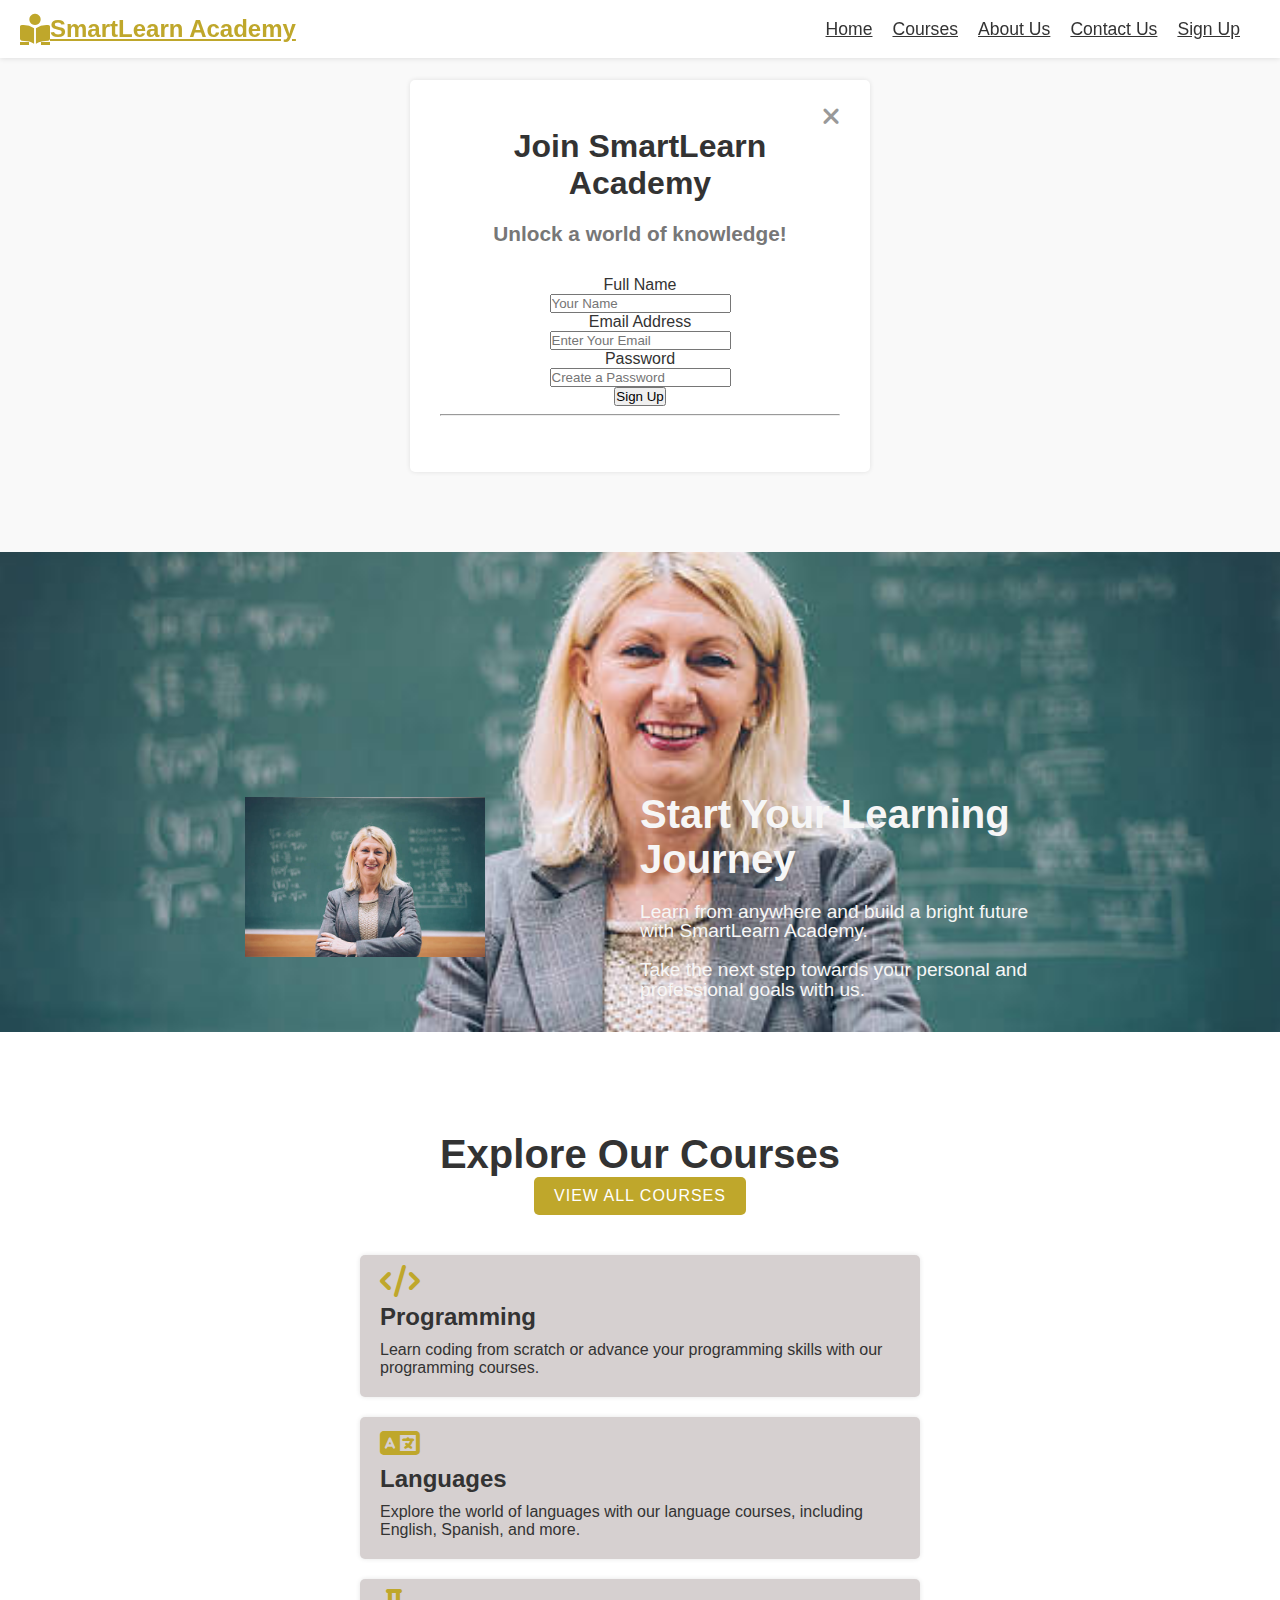
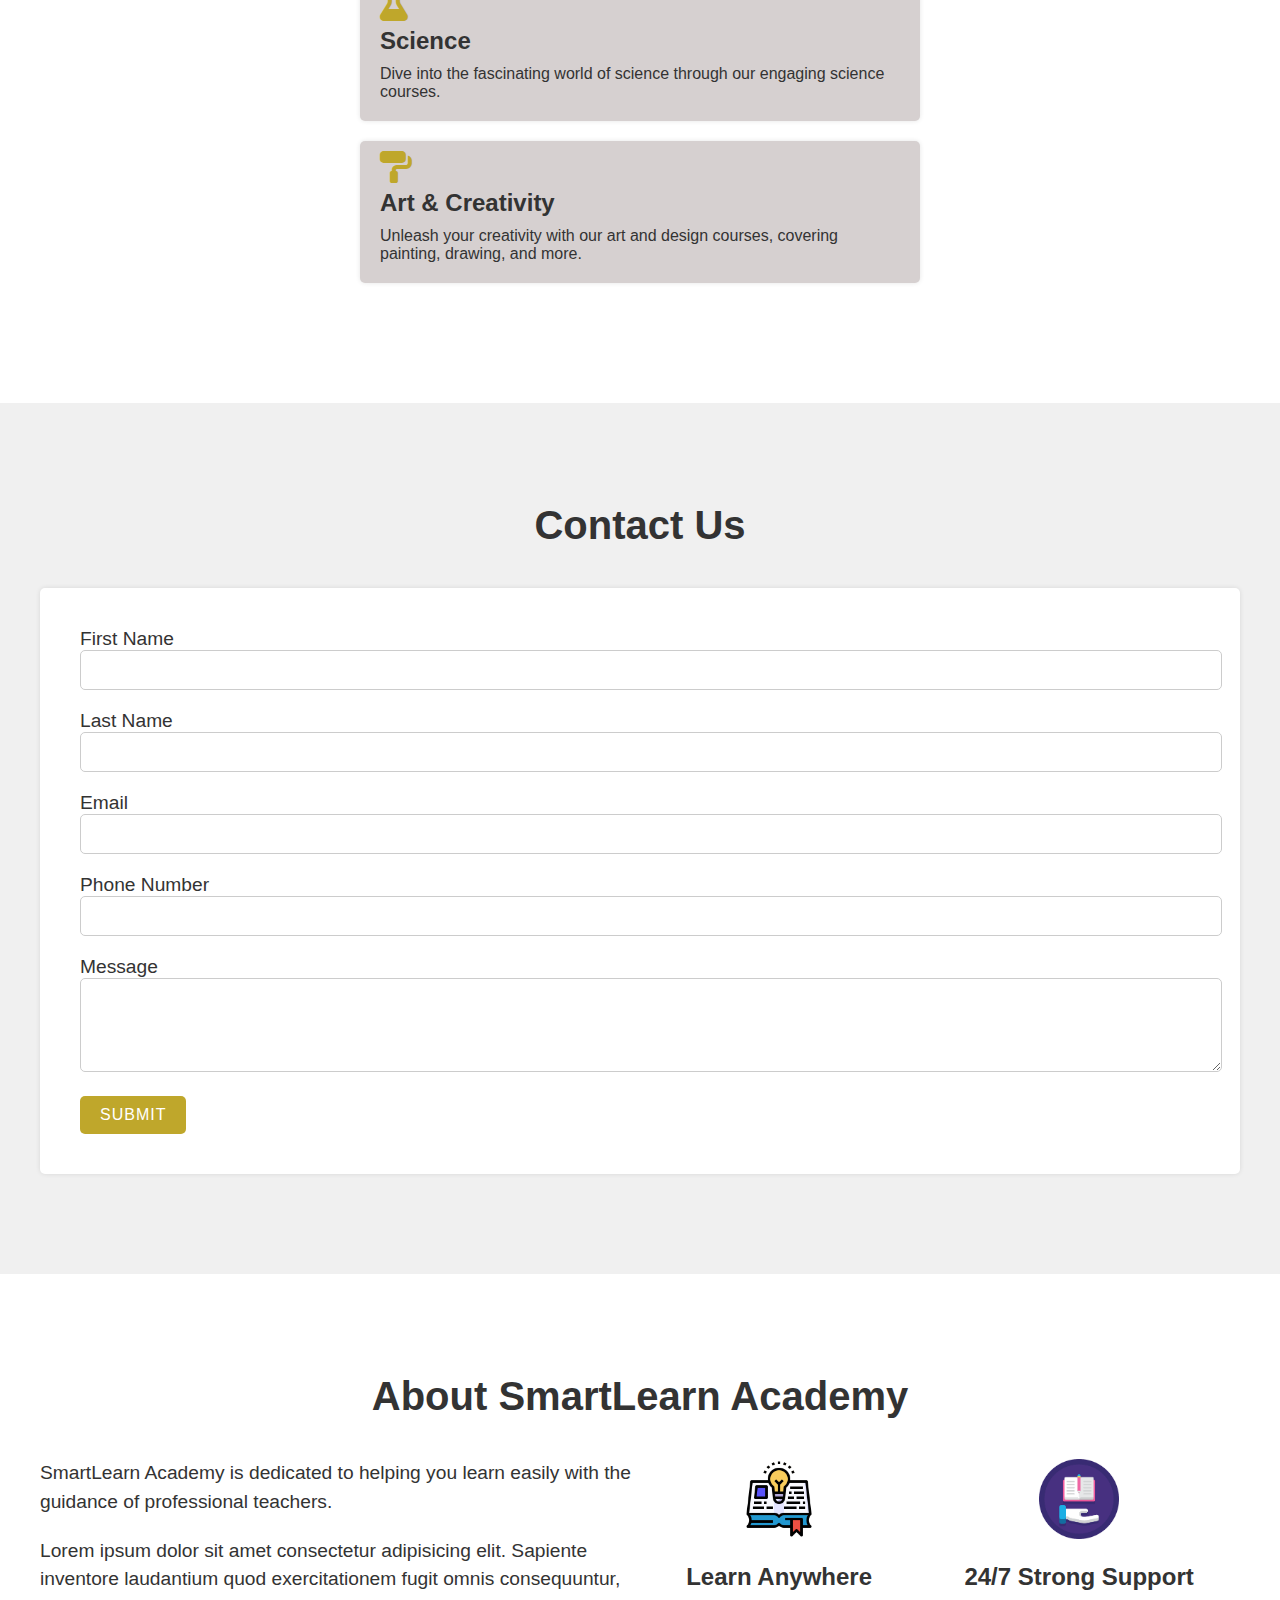
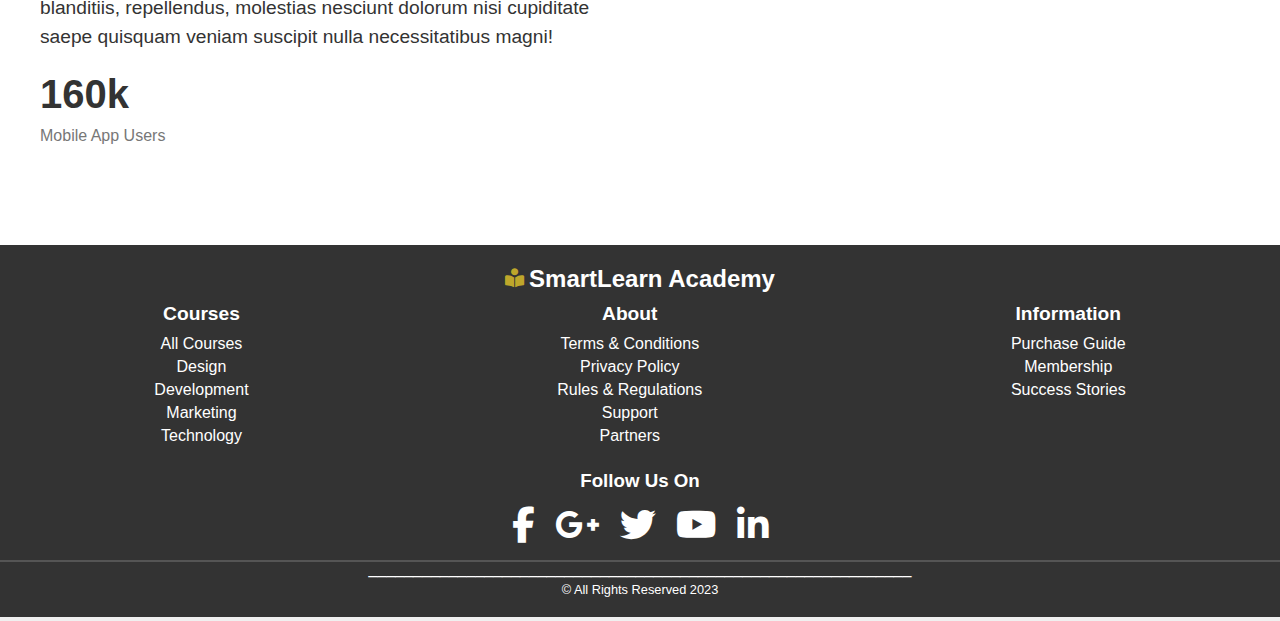
<file: E-Learning Website/index.html>
<!DOCTYPE html>
<html lang="en">
<head>
  <meta charset="utf-8">
  <meta http-equiv="x-ua-compatible" content="ie=edge">
  <meta name="viewport" content="width=device-width, initial-scale=1.0">
  <title>SmartLearn Academy</title>
  <link rel="stylesheet" href="style.css">
  <link rel="stylesheet" href="https://cdnjs.cloudflare.com/ajax/libs/font-awesome/6.4.2/css/all.min.css">
</head>
<body>
  <header>
    <nav class="main-nav">
      <a href="" class="logo"><i class="fa-solid fa-book-open-reader fa-lg" style="color: #bfa72b;"></i>SmartLearn Academy</a>
      <ul class="nav-links">
        <li><a href="#home">Home</a></li>
        <li><a href="#courses">Courses</a></li>
        <li><a href="#about">About Us</a></li>
        <li><a href="#contact">Contact Us</a></li>
        <li><a href="#" class="login-btn">Sign Up</a></li>
      </ul>
      <div class="menu-toggle"><i class="fa-solid fa-bars fa-lg"></i></div>
    </nav>

    <div class="mobile-menu">
      <div class="close-menu"><i class="fa-solid fa-xmark fa-lg" id="close-menu"></i></div>
      <ul class="mobile-nav-links">
        <li><a href="#">Home</a></li>
        <li><a href="#courses">Courses</a></li>
        <li><a href="#about">About Us</a></li>
        <li><a href="#contact">Contact Us</a></li>
        <li><a href="#" class="mobile-login-btn">Sign Up</a></li>
      </ul>
    </div>
  </header>

  
  <section class="login-section">
    <div class="signup-form">
      <div class="success-message" style="display: none;"></div>
      <div class="close-signup"><i class="fa-solid fa-xmark fa-lg" id="close-signup"></i></div>
      <h2>Join SmartLearn Academy</h2>
      <h3>Unlock a world of knowledge!</h3>
      <form>
        <label for="fullName">Full Name</label><br>
        <input type="text" id="fullName" placeholder="Your Name"><br>
        <label for="email">Email Address</label><br>
        <input type="email" id="email" placeholder="Enter Your Email"><br>
        <label for="password">Password</label><br>
        <input type="password" id="password" placeholder="Create a Password"><br>
        <button class="signup-button">Sign Up</button><br>
        <hr class="form-divider"><br>
      </form>
    </div>
  </section>

  <section class="home-section" id="home">
    <div class="container">
      <div class="left-column">
        <img src="teacher.jpg" alt="Teacher" />
      </div>
      <div class="right-column">
        <h3>Start Your Learning Journey</h3>
        <p>
          Learn from anywhere and build a bright future with SmartLearn
          Academy.
        </p>
        <p>
          Take the next step towards your personal and professional goals
          with us.
        </p>
       
      </div>
    </div>
  </section>

  <section class="courses-section" id="courses">
    <div class="container">
      <div class="section-header">
        <h1>Explore Our Courses</h1>
        <button class="view-all-courses">View All Courses</button>
      </div>
      <div class="course-cards">
        <div class="course-card">
          <i class="fa-solid fa-code fa-xl"></i>
          <h3>Programming</h3>
          <p>
            Learn coding from scratch or advance your programming skills with our programming courses.
          </p>
        </div>
        <div class="course-card">
          <i class="fa-solid fa-language fa-xl"></i>
          <h3>Languages</h3>
          <p>
            Explore the world of languages with our language courses, including English, Spanish, and more.
          </p>
        </div>
        <div class="course-card">
          <i class="fa-solid fa-flask fa-xl"></i>
          <h3>Science</h3>
          <p>
            Dive into the fascinating world of science through our engaging science courses.
          </p>
        </div>
        <div class="course-card">
          <i class="fa-solid fa-paint-roller fa-xl"></i>
          <h3>Art & Creativity</h3>
          <p>
            Unleash your creativity with our art and design courses, covering painting, drawing, and more.
          </p>
        </div>
      </div>
    </div>
  </section>  

  <section class="contact-section" id="contact">
    <div class="container">
      <div class="section-header">
        <h1>Contact Us</h1>
      </div>
      <div class="contact-form">
        <form action="#" method="POST">
          <label for="firstName">First Name</label>
          <input type="text" id="firstName" name="firstName" required />

          <label for="lastName">Last Name</label>
          <input type="text" id="lastName" name="lastName" required />

          <label for="email">Email</label>
          <input type="email" id="email" name="email" required />

          <label for="phoneNumber">Phone Number</label>
          <input type="tel" id="phoneNumber" name="phoneNumber" required />

          <label for="message">Message</label>
          <textarea
            id="message"
            name="message"
            rows="4"
            required
          ></textarea>

          <button type="submit" class="submit-button">Submit</button>
        </form>
      </div>
    </div>
  </section>

  <section class="about-section" id="about">
    <div class="container">
      <div class="section-header">
        <h1>About SmartLearn Academy</h1>
      </div>
      <div class="about-content">
        <div class="about-description">
          <p>
            SmartLearn Academy is dedicated to helping you learn easily with
            the guidance of professional teachers.
          </p>
          <p>
            Lorem ipsum dolor sit amet consectetur adipisicing elit.
            Sapiente inventore laudantium quod exercitationem fugit omnis
            consequuntur, blanditiis, repellendus, molestias nesciunt dolorum
            nisi cupiditate saepe quisquam veniam suscipit nulla necessitatibus
            magni!
          </p>
        </div>
        <div class="about-features">
          <div class="feature">
            <img src="study_icon.jpg" alt="Study Icon" />
            <h3>Learn Anywhere</h3>
          </div>
          <div class="feature">
            <img src="support_icon.jpg" alt="Support Icon" />
            <h3>24/7 Strong Support</h3>
          </div>
        </div>
      </div>
        <div class="stat">
          <h1>160k</h1>
          <p>Mobile App Users</p>
        </div>
      </div>
    </div>
  </section>

  <footer id="footer">
    <div class="footer-logo">
      <i class="fa-solid fa-book-open-reader fa-lg" style="color: #bfa72b;"></i>
      <span>SmartLearn Academy</span>
    </div>
    <div class="footer-links">
      <div class="footer-section">
        <h3>Courses</h3>
        <ul>
          <li><a href="#">All Courses</a></li>
          <li><a href="#">Design</a></li>
          <li><a href="#">Development</a></li>
          <li><a href="#">Marketing</a></li>
          <li><a href="#">Technology</a></li>
        </ul>
      </div>
      <div class="footer-section">
        <h3>About</h3>
        <ul>
          <li><a href="#">Terms & Conditions</a></li>
          <li><a href="#">Privacy Policy</a></li>
          <li><a href="#">Rules & Regulations</a></li>
          <li><a href="#">Support</a></li>
          <li><a href="#">Partners</a></li>
        </ul>
      </div>
      <div class="footer-section">
        <h3>Information</h3>
        <ul>
          <li><a href="#">Purchase Guide</a></li>
          <li><a href="#">Membership</a></li>
          <li><a href="#">Success Stories</a></li>
        </ul>
      </div>
    </div>
    <div class="footer-social">
      <h3>Follow Us On</h3>
      <ul>
        <li><a href="#"><i class="fa-brands fa-facebook-f fa-xl"></i></a></li>
        <li><a href="#"><i class="fa-brands fa-google-plus-g fa-xl"></i></a></li>
        <li><a href="#"><i class="fa-brands fa-twitter fa-xl"></i></a></li>
        <li><a href="#"><i class="fa-brands fa-youtube fa-xl"></i></a></li>
        <li><a href="#"><i class="fa-brands fa-linkedin-in fa-xl"></i></a></li>
      </ul>
    </div>
    <div class="footer-divider">
      _____________________________________________________________
    </div>
    <div class="footer-copyright">&copy; All Rights Reserved 2023</div>
  </footer>

  <script src="script.js"></script>
</body>
</html>
</file>
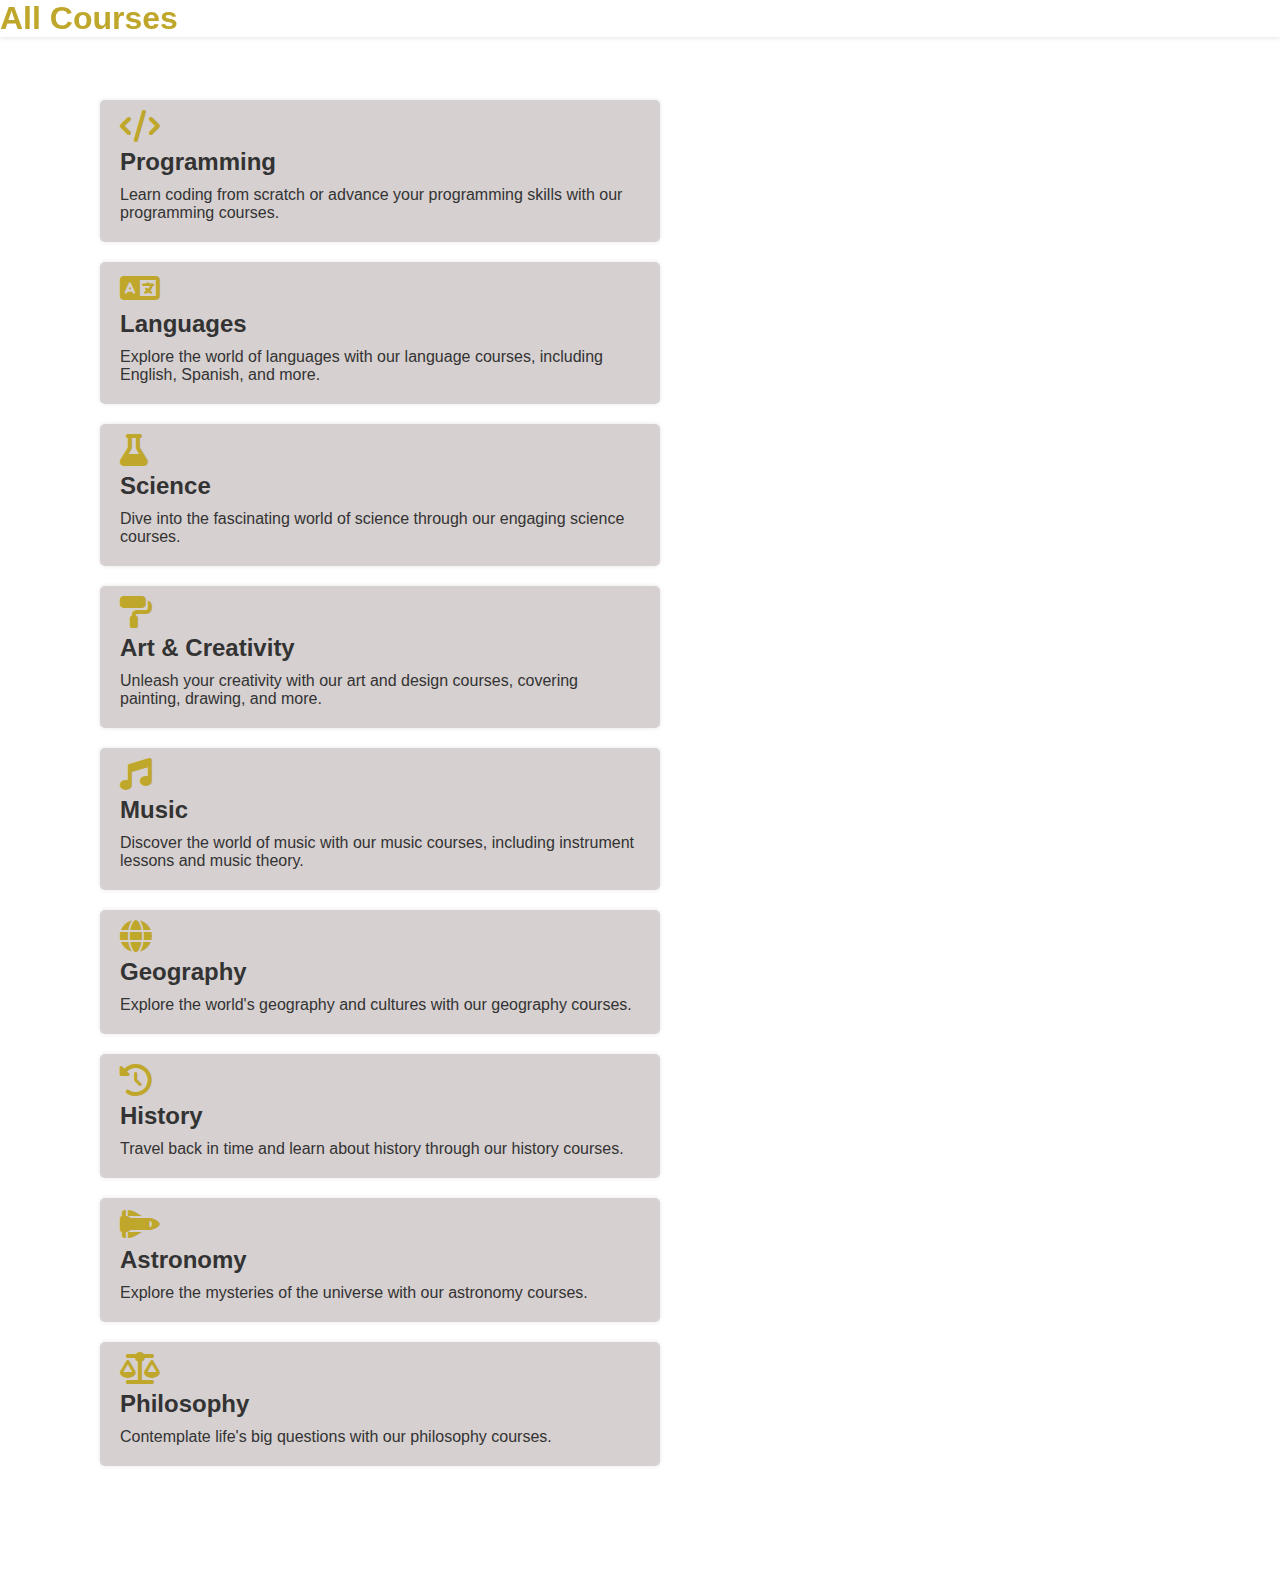
<file: E-Learning Website/all-courses.html>
<!DOCTYPE html>
<html lang="en">
<head>
  <meta charset="UTF-8">
  <meta name="viewport" content="width=device-width, initial-scale=1.0">
  <title>All Courses</title>
  <link rel="stylesheet" href="style.css">
  <link rel="stylesheet" href="https://cdnjs.cloudflare.com/ajax/libs/font-awesome/6.4.2/css/all.min.css">
  <style>
    h1 {
      color: #bfa72b
    }
  </style>
</head>
<body>
  <header>
     <h1>All Courses</h1>
  </header>

  <section class="courses-section">
    <div class="container" id="courseContainer">
      <!-- Courses will be dynamically generated here using JavaScript -->
    </div>
  </section>
  <script src="all-courses.js"></script>
</body>
</html>
</file>
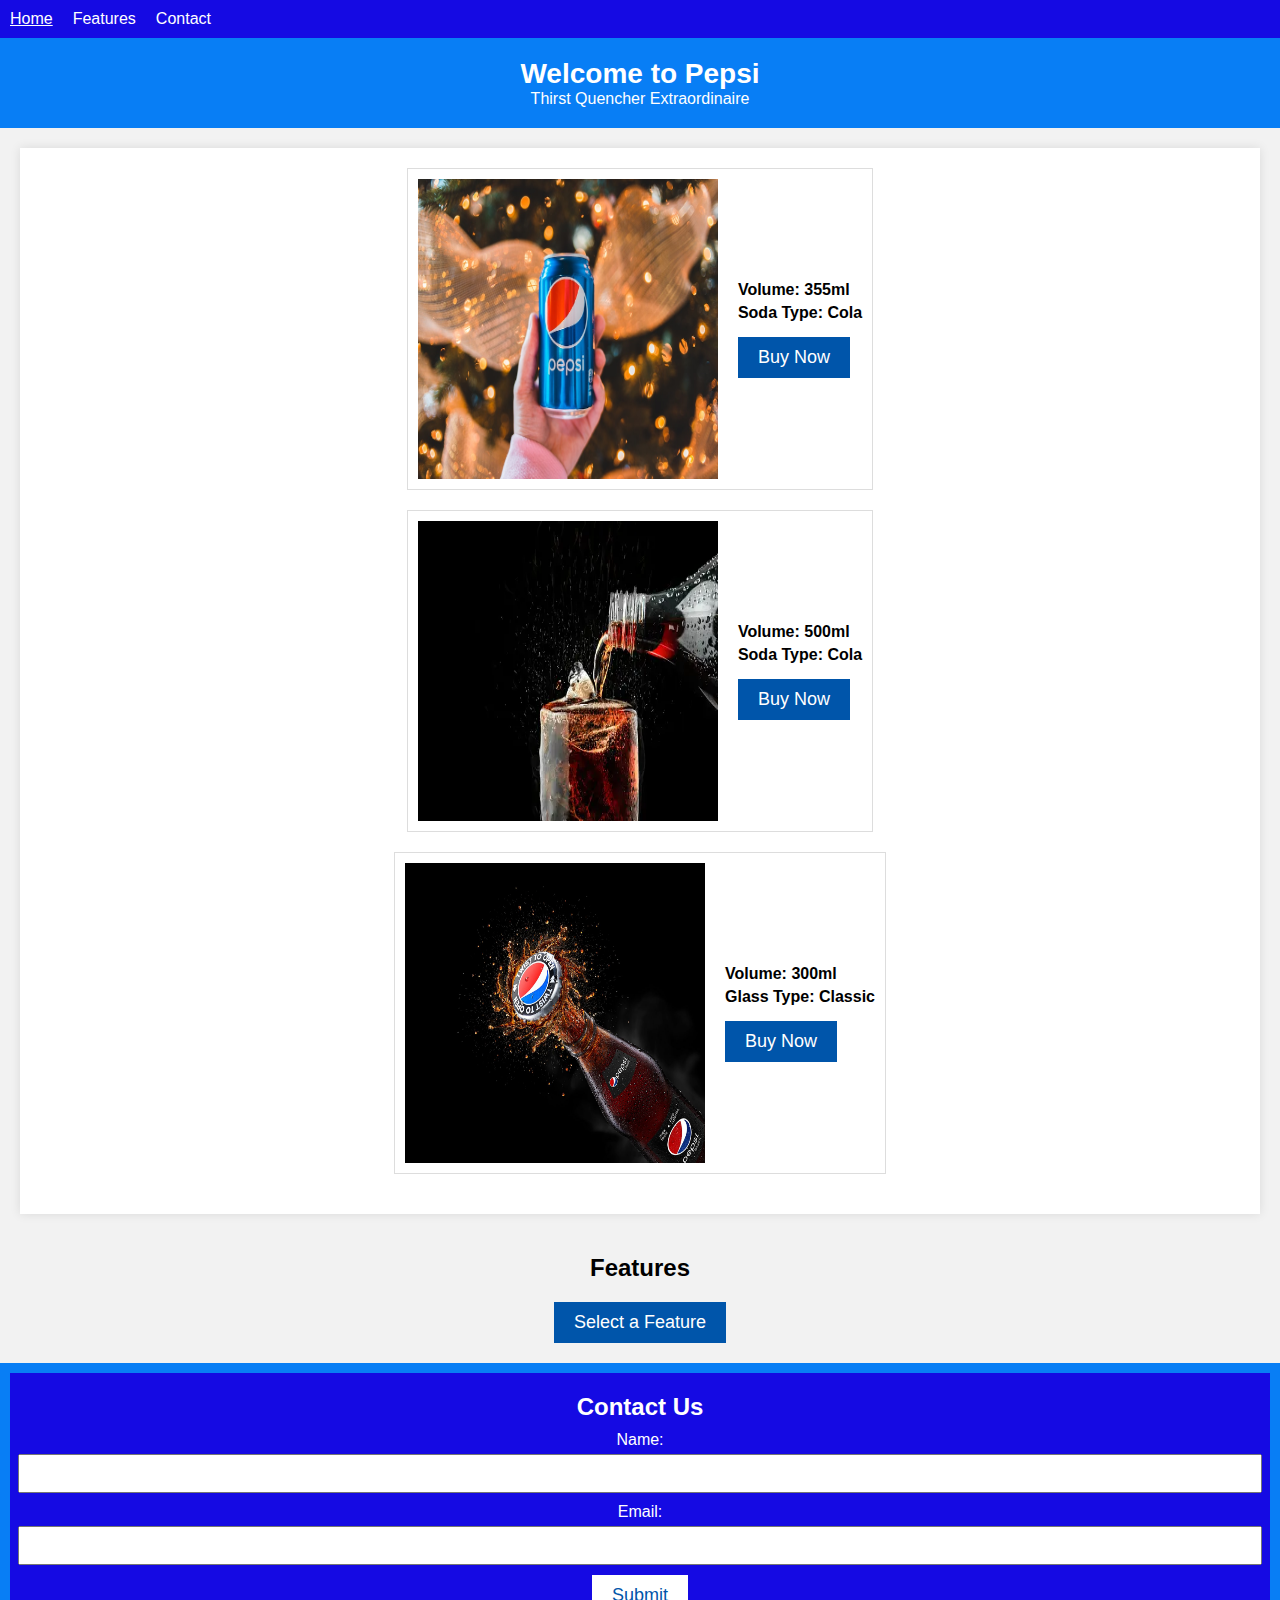
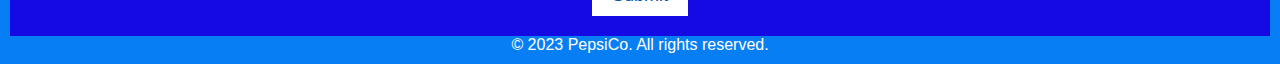
<file: Pepsi Landing Page/Page.html>
<!DOCTYPE html>
<html lang="en">
<head>
    <meta charset="UTF-8">
    <meta name="viewport" content="width=device-width, initial-scale=1.0">
    <link rel="stylesheet" href="style.css">
    <title>Pepsi Landing Page</title>
</head>
<body>
    <nav>
        <ul>
            <li><a href="#welcome">Home</a></li>
            <li><a href="#features">Features</a></li>
            <li><a href="#contact">Contact</a></li>
        </ul>
    </nav>

    <section id="welcome" class="welcome-section">
        <h1>Welcome to Pepsi</h1>
        <p>Thirst Quencher Extraordinaire</p>
    </section>

    <section class="product">
        <div class="product-images">
            <div class="product-image">
                <img src="pepsi_can.jpg" alt="Pepsi Can">
                <div class="product-details">
                    <p>Volume: 355ml</p>
                    <p>Soda Type: Cola</p>
                    <button class="buy-button">Buy Now</button>
                </div>
            </div>
            <div class="product-image">
                <img src="pepsi_bottle.jpg" alt="Pepsi Bottle">
                <div class="product-details">
                    <p>Volume: 500ml</p>
                    <p>Soda Type: Cola</p>
                    <button class="buy-button">Buy Now</button>
                </div>
            </div>
            <div class="product-image">
                <img src="pepsi_glass.jpg" alt="Pepsi Glass">
                <div class="product-details">
                    <p>Volume: 300ml</p>
                    <p>Glass Type: Classic</p>
                    <button class="buy-button">Buy Now</button>
                </div>
            </div>
        </div>
    </section>

    <section id="features" class="features">
        <h2>Features</h2>
        <div class="feature-dropdown">
            <button class="dropbtn">Select a Feature</button>
            <div class="feature-dropdown-content">
                <a href="#">Zero Calories</a>
                <a href="#">Great Taste</a>
                <a href="#">Caffeine-Free</a>
            </div>
        </div>
    </section>

    <footer>
        <section id="contact" class="contact">
            <h2>Contact Us</h2>
            <form action="submit.php" method="post">
                <label for="name">Name:</label>
                <input type="text" id="name" name="name" required>
                <label for="email">Email:</label>
                <input type="email" id="email" name="email" required>
                <button type="submit">Submit</button>
            </form>
        </section>    
        <p>&copy; 2023 PepsiCo. All rights reserved.</p>
    </footer>
</body>
</html>
</file>
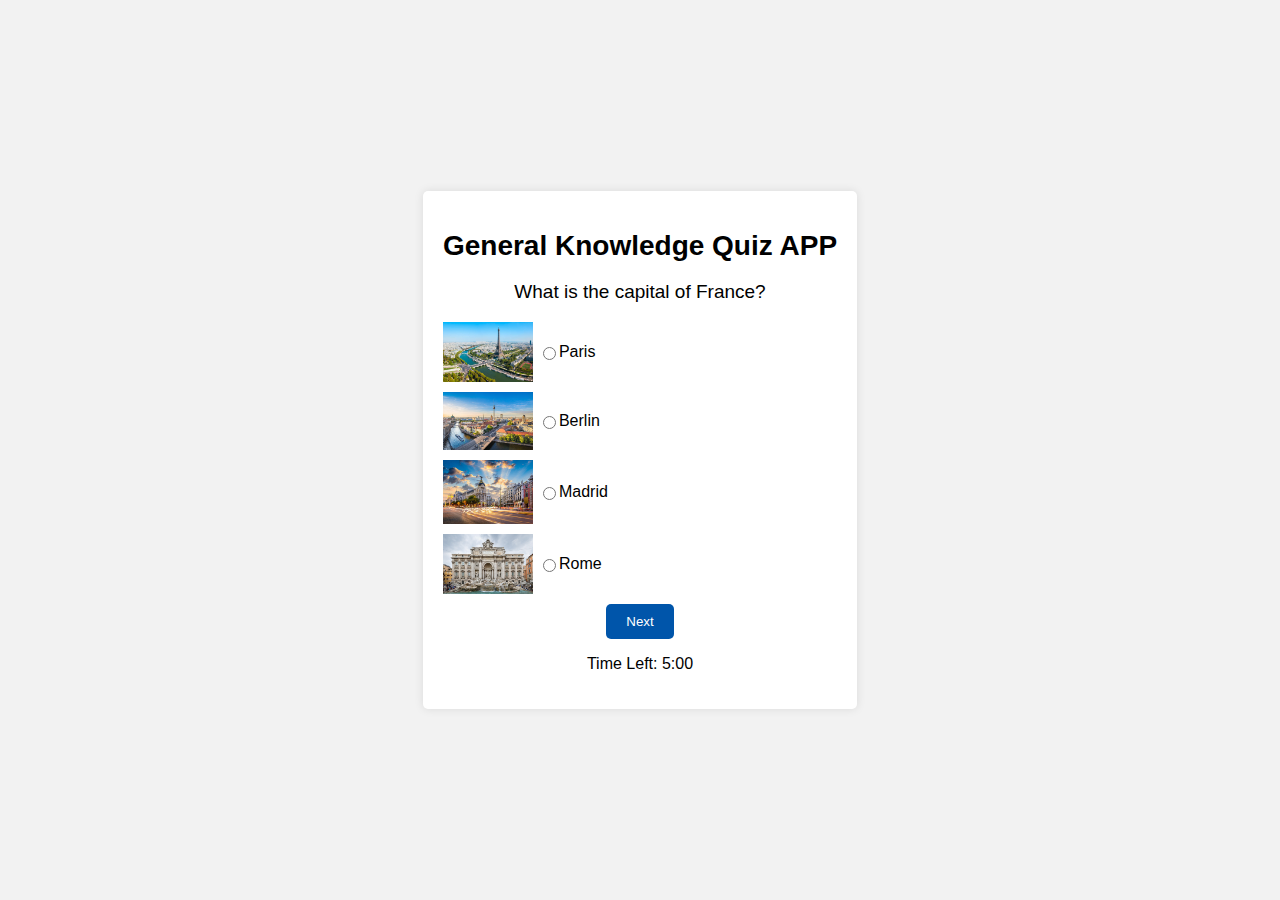
<file: Quiz APP/APP.html>
<!DOCTYPE html>
<html lang="en">
<head>
    <meta charset="UTF-8">
    <meta name="viewport" content="width=device-width, initial-scale=1.0">
    <link rel="stylesheet" href="style.css">
    <title>Quiz</title>
</head>
<body>
    <div class="quiz-container">
        <h1>General Knowledge Quiz APP</h1>
        <form id="quiz-form">
            <p id="question"></p>
            <div class="options" id="options-container">
                <!-- Options will be added using JavaScript -->
            </div>
            <button type="submit" id="next-button">Next</button>
            <p id="score">Score: <span id="score-value">0</span></p>
            <p id="timer">Time Left: <span id="time-left"></span></p>
        </form>
    </div>

    <script src="script.js"></script>
</body>
</html>
</file>
<file: E-Learning Website/style.css>
body, h1, h2, h3, p, ul, li, form, button, input, textarea {
    margin: 0;
    padding: 0;
    list-style: none;
    text-decoration: none;
  }
  
  body {
    font-family: 'Arial', sans-serif;
    background-color: #f0f0f0;
    color: #333;
  }
  
  .container {
    max-width: 1200px;
    margin: 0 auto;
    padding: 20px;
  }
  
  header {
    background-color: #fff;
    box-shadow: 0px 1px 5px rgba(0, 0, 0, 0.1);
    position: fixed;
    top: 0;
    left: 0;
    right: 0;
    z-index: 1000;
  }
  
  .main-nav {
    display: flex;
    justify-content: space-between;
    align-items: center;
    padding: 15px 20px;
  }
  
  .logo {
    font-size: 1.5rem;
    font-weight: bold;
    color: #bfa72b;
    display: flex;
    align-items: center;
  }
  
  .nav-links {
    list-style: none;
    display: flex;
  }
  
  .nav-links li {
    margin-right: 20px;
  }
  
  .nav-links a {
    color: #333;
    font-weight: 500;
    font-size: 1.1rem;
    transition: color 0.3s ease;
  }
  
  .nav-links a:hover {
    color: #bfa72b;
  }
  
  .menu-toggle {
    display: none;
    cursor: pointer;
  }
  
  .mobile-menu {
    position: fixed;
    top: 0;
    left: -100%;
    width: 80%;
    height: 100%;
    background-color: #fff;
    box-shadow: 1px 0px 5px rgba(0, 0, 0, 0.1);
    z-index: 1100;
    transition: left 0.3s ease-in-out;
  }
  
  .close-menu {
    text-align: right;
    padding: 10px 20px;
    cursor: pointer;
  }
  
  .mobile-nav-links {
    list-style: none;
    padding: 20px;
  }
  
  .mobile-nav-links li {
    margin-bottom: 20px;
  }
  
  .mobile-nav-links a {
    color: #333;
    font-weight: 500;
    font-size: 1.2rem;
    transition: color 0.3s ease;
  }
  
  .mobile-nav-links a:hover {
    color: #bfa72b;
  }

  .login-section {
    background-color: #f9f9f9;
    padding: 80px 0;
    text-align: center;
  }
  
  .signup-form {
    background-color: #fff;
    border-radius: 5px;
    box-shadow: 0px 0px 5px rgba(0, 0, 0, 0.1);
    padding: 30px;
    max-width: 400px;
    margin: 0 auto;
  }
  
  .signup-form h2 {
    font-size: 2rem;
    margin-bottom: 20px;
    color: #333;
  }
  
  .signup-form h3 {
    font-size: 1.3rem;
    margin-bottom: 30px;
    color: #777;
  }
  
  .close-signup {
    text-align: right;
  }
  
  .close-signup i {
    font-size: 1.5rem;
    color: #999;
    cursor: pointer;
  }
  
  .close-signup i:hover {
    color: #333;
  }
  
  .home-section-title {
    background-color: #f95c01;
    text-align: center;
    padding: 40px 0;
  }
  
  .home-section-title h2 {
    font-size: 2rem;
    color: #333;
  }
  
  .home-section {
    background-image: url('teacher.jpg');
    background-size: cover;
    background-position: center;
    color: #f6f6f6;
    padding: 220px;
  }
  
  .left-column {
    width: 50%;
    float: left;
  }
  
  .right-column {
    width: 50%;
    float: right;
  }
  
  .left-column img {
    max-width: 60%;
    height: auto;
    padding: 5px;
    display: block;
  }
  
  .right-column h3 {
    font-size: 2.5rem;
    margin-bottom: 20px;
  }
  
  .right-column p {
    font-size: 1.2rem;
    line-height: 1.0;
    margin-bottom: 20px;
  }
  
  .search-course {
    margin-top: 30px;
  }
  
  .search-input {
    width: 70%;
    padding: 30px;
    border: none;
    border-radius: 5px 0 0 5px;
    font-size: 1rem;
  }
  
  .search-button {
    width: 30%;
    padding: 10px;
    border: none;
    border-radius: 0 5px 5px 0;
    background-color: #bfa72b;
    color: #fff;
    font-size: 1rem;
    cursor: pointer;
  }
  
  .search-button:hover {
    background-color: #9c8821;
  }
  
  .courses-section {
    background-color: #fff;
    padding: 80px;
  }
  
  .section-header {
    text-align: center;
    margin-bottom: 40px;
  }
  
  .section-header h1 {
    font-size: 2.5rem;
    color: #333;
  }
  
  .view-all-courses {
    background-color: #bfa72b;
    color: #fff;
    border: none;
    padding: 10px 20px;
    border-radius: 5px;
    font-size: 1rem;
    text-transform: uppercase;
    letter-spacing: 1px;
    cursor: pointer;
    transition: background-color 0.3s ease;
  }
  
  .view-all-courses:hover {
    background-color: #9c8821;
  }
  
  .course-cards {
    display: flex;
    justify-content: space-around;
    flex-wrap: wrap;
  }
  
  .course-card {
    width: calc(50% - 20px);
    background-color: #d6d0d0;
    padding: 20px;
    margin-bottom: 20px;
    border-radius: 5px;
    box-shadow: 0px 0px 5px rgba(0, 0, 0, 0.1);
    transition: transform 0.2s ease;
  }
  
  .course-card:hover {
    transform: translateY(-5px);
  }
  
  .course-card i {
    font-size: 2rem;
    color: #bfa72b;
  }
  
  .course-card h3 {
    font-size: 1.5rem;
    margin: 10px 0;
  }
  
  .course-card p {
    font-size: 1rem;
  }
  
  .contact-section {
    background-color: #f0f0f0;
    padding: 80px 0;
  }
  
  .contact-form {
    background-color: #fff;
    padding: 40px;
    border-radius: 5px;
    box-shadow: 0px 0px 5px rgba(0, 0, 0, 0.1);
  }
  
  .contact-form label {
    font-size: 1.2rem;
    font-weight: 500;
    color: #333;
  }
  
  .contact-form input[type="text"],
  .contact-form input[type="email"],
  .contact-form input[type="tel"],
  .contact-form textarea {
    width: 100%;
    padding: 10px;
    margin-bottom: 20px;
    border: 1px solid #ccc;
    border-radius: 5px;
    font-size: 1rem;
  }
  
  .contact-form textarea {
    resize: vertical;
  }
  
  .contact-form .submit-button {
    background-color: #bfa72b;
    color: #fff;
    border: none;
    padding: 10px 20px;
    border-radius: 5px;
    font-size: 1rem;
    text-transform: uppercase;
    letter-spacing: 1px;
    cursor: pointer;
    transition: background-color 0.3s ease;
  }
  
  .contact-form .submit-button:hover {
    background-color: #9c8821;
  }
  
  .about-section {
    background-color: #fff;
    padding: 80px 0;
  }
  
  .about-description {
    width: 50%;
    float: left;
  }
  
  .about-description p {
    font-size: 1.2rem;
    line-height: 1.5;
    margin-bottom: 20px;
  }
  
  .about-features {
    width: 50%;
    float: right;
    display: flex;
    justify-content: space-around;
    align-items: center;
  }
  
  .feature {
    text-align: center;
  }
  
  .feature img {
    max-width: 80px;
    margin-bottom: 20px;
  }
  
  .feature h3 {
    font-size: 1.5rem;
    margin-bottom: 10px;
  }
  
  .about-stats {
    text-align: center;
    margin-top: 40px;
    display: flex;
    justify-content: space-around;
  }
  
  .stat {
    width: 33%;
  }
  
  .stat h1 {
    font-size: 2.5rem;
    color: #333;
    margin-bottom: 10px;
  }
  
  .stat p {
    font-size: 1rem;
    color: #777;
  }
  
  footer {
    background-color: #333;
    color: #fff;
    padding: 20px 0;
    text-align: center;
  }
  
  .footer-logo {
    font-size: 1.5rem;
    font-weight: bold;
    margin-bottom: 10px;
    display: flex;
    align-items: center;
    justify-content: center;
  }
  
  .footer-logo i {
    font-size: 1.2rem;
    margin-right: 5px;
    color: #bfa72b;
  }
  
  .footer-links {
    display: flex;
    justify-content: space-around;
    margin-bottom: 20px;
  }
  
  .footer-links h3 {
    font-size: 1.2rem;
    margin-bottom: 10px;
  }
  
  .footer-links ul {
    list-style: none;
  }
  
  .footer-links ul li {
    margin: 5px 0;
  }
  
  .footer-links a {
    color: #fff;
    text-decoration: none;
    font-size: 1rem;
  }
  
  .footer-links a:hover {
    color: #bfa72b;
  }
  
  .footer-social ul {
    list-style: none;
    display: flex;
    justify-content: center;
    margin-top: 20px;
  }
  
  .footer-social ul li {
    margin: 0 10px;
  }
  
  .footer-social a {
    color: #fff;
    font-size: 1.5rem;
    text-decoration: none;
    transition: color 0.3s ease;
  }
  
  .footer-social a:hover {
    color: #bfa72b;
  }
  
  .footer-divider {
    background-color: #555;
    height: 2px;
    margin: 20px 0;
  }
  
  .footer-copyright {
    font-size: 0.8rem;
  }
</file>
<file: Pepsi Landing Page/style.css>
body, h1, h2, p, ul, li, button, form {
    margin: 0;
    padding: 0;
}

body {
    font-family: Arial, sans-serif;
    background-color: #f2f2f2;
}

nav {
    background-color: rgb(21, 10, 227);
    color: white;
    padding: 10px;
}

nav ul {
    list-style: none;
    display: flex;
}

nav ul li {
    margin-right: 20px;
}

nav a {
    text-decoration: none;
    color: white;
}

.welcome-section {
    text-align: center;
    padding: 20px;
    background-color: #087ef5;
    color: white;
}

.welcome-section h1 {
    font-size: 28px;
}

.product {
    display: flex;
    justify-content: center;
    align-items: center;
    flex-direction: column;
    margin: 20px;
    background-color: white;
    box-shadow: 0px 0px 10px rgba(0, 0, 0, 0.1);
}

.product-images {
    display: flex;
    flex-direction: column;
    align-items: center;
    padding: 20px;
}

.product-image {
    display: flex;
    align-items: center;
    text-align: left;
    margin-bottom: 20px;
    border: 1px solid #ddd;
    padding: 10px;
}

.product-image img {
    width: 300px;
    height: 300px;
    margin-right: 20px;
}

.product-details {
    text-align: left;
}

.product-details p {
    font-weight: bold;
    margin-bottom: 5px;
}

.buy-button {      
    background-color: #0055aa;
    color: white;
    border: none;
    padding: 10px 20px;
    font-size: 18px;
    cursor: pointer;
    margin-top: 10px;
}

.features {
    text-align: center;
    padding: 20px;
}

.feature-dropdown {
    display: inline-block;
    position: relative;
    margin-top: 20px;
}

.dropbtn {
    background-color: #0055aa;
    color: white;
    padding: 10px 20px;
    font-size: 18px;
    border: none;
    cursor: pointer;
}

.feature-dropdown-content {
    display: none;
    position: absolute;
    background-color: #f9f9f9;
    min-width: 160px;
    box-shadow: 0px 8px 16px 0px rgba(0,0,0,0.
    2);
    z-index: 1;
    text-align: left;
    top: 100%;
    left: 0;
}

.feature-dropdown:hover .feature-dropdown-content {
    display: block;
}

.feature-dropdown-content a {
    color: black;
    padding: 12px 16px;
    text-decoration: none;
    display: block;
}

.feature-dropdown-content a:hover {
    background-color: #ddd;
}

.contact {
    background-color: rgb(21, 10, 227) ;
    color: white;
    text-align: center;
    padding: 20px;
}

form {
    display: flex;
    flex-direction: column;
    align-items: center;
}

label {
    color: white;
    margin-top: 10px;
}

input {
    padding: 10px;
    margin-top: 5px;
    width: 100%;
}

button[type="submit"] {
    background-color: white;
    color: #0055aa;
    border: none;
    padding: 10px 20px;
    font-size: 18px;
    cursor: pointer;
    margin-top: 10px;
}

footer {
    text-align: center;
    padding: 10px;
    background-color: #087ef5;
    color: white;
}

nav ul li:first-child a {
    cursor: pointer;
    text-decoration: underline;
}
</file>
<file: Quiz APP/style.css>
body {
    font-family: Arial, sans-serif;
    background-color: #f2f2f2;
    text-align: center;
    margin: 0;
    padding: 0;
    display: flex;
    justify-content: center;
    align-items: center;
    height: 100vh;
}

.quiz-container {
    max-width: 400px;
    padding: 20px;
    background-color: white;
    box-shadow: 0px 0px 10px rgba(0, 0, 0, 0.1);
    border-radius: 5px;
    text-align: center;
}

h1 {
    font-size: 28px;
    text-align: center;
}

#question {
    font-size: 19px;
    text-align: center;
}

.options {
    text-align: left;
    margin: 10px 0;
}

button {
    background-color: #0055aa;
    color: white;
    padding: 10px 20px;
    border: none;
    cursor: pointer;
    border-radius: 5px;
}

#score {
    font-weight: bold;
    margin-top: 20px;
    display: none;
}

.option {
    display: flex;
    align-items: center;
    margin: 10px 0;
}

.option img {
    max-width: 90px;
    margin-right: 5px;
}

.option label {
    flex-grow: 1;
}

.options-container {
    opacity: 0;
    transition: opacity 0.5s ease-in-out;
}

.fade-in {
    opacity: 1;
}
</file>
